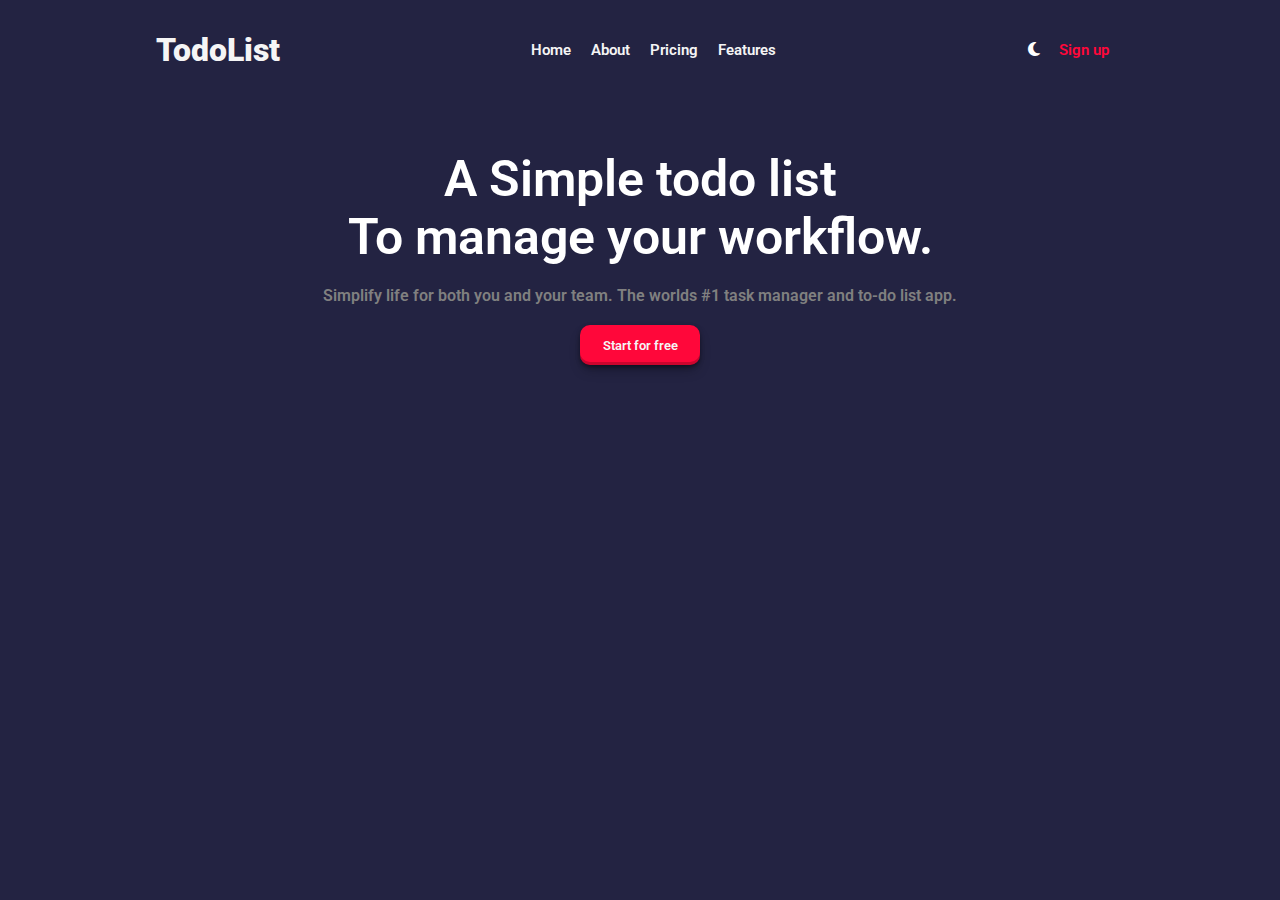
<file: index.html>
<!DOCTYPE html>
<html lang="en">
<head>
    <meta charset="UTF-8">
    <meta name="viewport" content="width=device-width, initial-scale=1.0">
    <link rel="stylesheet" href="./style2.css">
    <link rel="preconnect" href="https://fonts.googleapis.com">
    <link rel="preconnect" href="https://fonts.gstatic.com" crossorigin>
    <link rel="stylesheet" href="https://cdnjs.cloudflare.com/ajax/libs/font-awesome/6.6.0/css/all.min.css">
    <link href="https://fonts.googleapis.com/css2?family=Roboto:ital,wght@0,100;0,300;0,400;0,500;0,700;0,900;1,100;1,300;1,400;1,500;1,700;1,900&display=swap" rel="stylesheet">
    <title>TodoList</title>
</head>
<body class="dark-theme || light-theme">
    <section id="main" data-tab-content class="active">
        <header>
            <div class="logo">
                <h1>TodoList</h1>
            </div>
            <div class="link">
                <ul>
                    <li data-tab-target="#main"><a href="#">Home</a></li>
                    <li><a href="#">About</a></li>
                    <li><a href="#">Pricing</a></li>
                    <li><a href="#">Features</a></li>
                </ul>
            </div>
            <div class="button">
                <i class="fa-solid fa-moon"></i>
                <a href="./asset.html"><button type="button" id="btn">Sign up</button></a>
            </div>
        </header>
        <div class="center">
            <div class="quote">
                <h1>A Simple todo list</h1>
                <h1>To manage your workflow.</h1>
            </div>
            <div class="para">
                <p>Simplify life for both you and your team. The worlds #1 task manager and to-do list app.</p>
            </div>
            <div class="button2">
                <button data-tab-target="#todo" type="button" id="btn2">Start for free</button>
            </div>
        </div>
    </section>
    <section id="todo" data-tab-content>
        <div class="jojo">
            <div class="option">
                <h1>TodoList</h1>
    
                <div class="link2">
                    <ul>
                        <li data-tab-target="#main"><a href="#">Home</a></li>
                        <li><a href="#">Services</a></li>
                        <li><a href="#">List</a></li>
                        <li><a href="#">Project</a></li>
                    </ul>
                </div>
                <div class="setting">
                    <ul>
                        <li><a href="#">Settings</a></li>
                        <li><a href="#">Support</a></li>
                        <li><a href="#">Privacy</a></li>
                    </ul>
                </div>
            </div>
            <div class="todo">
                <div class="task">
                    <button id="btn3">+</button><h4>Add task</h4>
                    <dialog>
                        <form method="dialog">
                            <div class="mom">
                                <label for="name">Task:- 
                                    <input type="text" id="name" name="name" required>
                                </label>
                                <!-- <input type="text" id="name" name="name" required> -->
                            </div>
                            <div class="button3">
                                <button id="btn4">Add</button>
                                <button id="btn5">Close</button>
                            </div>
                        </form>
                    </dialog>
                </div>
                <div class="demo">
                </div>
            </div>
        </div>
    </section>
    <script src="./index.js"></script>
    <!-- <script src="./index2.js" ></script> -->
</body>
</html>
</file>
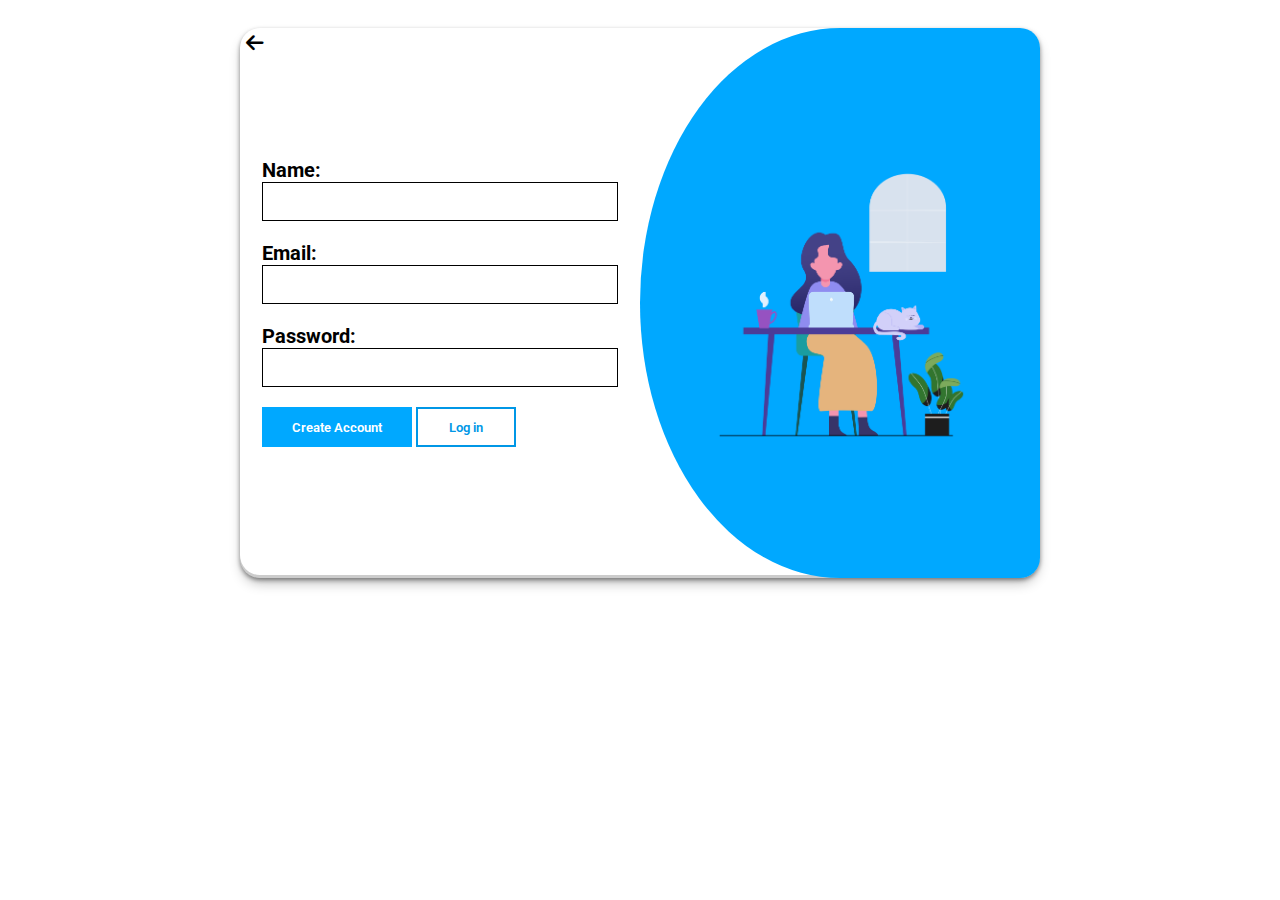
<file: asset.html>
<!DOCTYPE html>
<html lang="en">
<head>
    <meta charset="UTF-8">
    <meta name="viewport" content="width=device-width, initial-scale=1.0">
    <link rel="preconnect" href="https://fonts.googleapis.com">
    <link rel="preconnect" href="https://fonts.gstatic.com" crossorigin>
    <link rel="stylesheet" href="https://cdnjs.cloudflare.com/ajax/libs/font-awesome/6.6.0/css/all.min.css">
    <link href="https://fonts.googleapis.com/css2?family=Roboto:ital,wght@0,100;0,300;0,400;0,500;0,700;0,900;1,100;1,300;1,400;1,500;1,700;1,900&display=swap" rel="stylesheet">
    <link rel="stylesheet" href="./style3.css">
    <title>Practice</title>
</head>
<body>
    <section id="main" data-tab-content class="active">
        <div class="container">
            <div id="item1">
                <div id="header">
                    <a href="./index.html"><button id="btn"><i class="fa-solid fa-arrow-left"></i></button></a>
                </div>
                <form>
                    <label>
                        Name:
                        <input type="text" id="name" name="name" required>
                    </label>
                    <label>
                        Email:
                        <input type="email" id="email" name="email" required>
                    </label>
                    <label>
                        Password:
                        <input type="password" id="password" name="password" required>
                    </label>
                    <div id="button">
                        <button id="btn2">Create Account</button>
                        <button data-tab-target="#main2" id="btn3">Log in</button>
                    </div>
                </form>
            </div>
            <div id="item2">
                <img src="./vecteezy_people-working-at-home-office-and-typing-laptop-online_13166913.png">
            </div>
        </div>
    </section>
    <section id="main2" data-tab-content>
        <div class="container">
            <div id="item1">
                <div id="header">
                    <a href="./index2.html"><button id="btn"><i class="fa-solid fa-arrow-left"></i></button></a>
                </div>
                <form>
                    <label>
                        Email:
                        <input type="email" id="email" name="email" required>
                    </label>
                    <label>
                        Password:
                        <input type="password" id="password" name="password" required>
                    </label>
                    <div id="button">
                        <button style="width: 350px;" id="btn3">Log in</button>
                    </div>
                </form>
                <a class="signi" href="#" data-tab-target="#main">Dont have an account?</a>
            </div>
            <div id="item2">
                <h1>WELCOME BACK</h1>
            </div>
        </div>
    </section>
    <script src="./index2.js" defer></script>
</body>
</html>
</file>
<file: style2.css>
@import url('https://fonts.googleapis.com/css2?family=Modak&family=Pacifico&family=REM:ital,wght@0,100..900;1,100..900&family=Roboto:ital,wght@0,100;0,300;0,400;0,500;0,700;0,900;1,100;1,300;1,400;1,500;1,700;1,900&display=swap');
*
{
    margin: 0;
    padding: 0;
    box-sizing: border-box;
}
body
{
    background-color: white;
}
body.dark-theme
{
    background-color: #232342;
}
button
{
    cursor: pointer;
}
header
{
    padding: 30px;
    display: flex;
    align-items: center;
    justify-content: space-around;
}
.center
{
    padding: 50px;
    display: grid;
    align-items: center;
    justify-content: center;
    text-align: center;
    row-gap: 20px;
}
.quote h1
{
    font-size: 50px;
    font-family: 'Roboto', sans-serif;
    font-weight: 600;
}
body.dark-theme .quote h1
{
    color: white;
}
body.dark-theme i
{
    color: white;
}
i
{
    cursor: pointer;
}
.para p
{
    font-family: 'Roboto', sans-serif;
    font-weight: 600;
    color: grey;
}
::selection
{
    color: white;
    background-color: lightblue;
}
body.dark-theme ::selection
{
    background-color: #FF073A;
    color: white;
}
.logo h1
{
    font-family: 'Roboto', sans-serif;
    font-weight: 900;
}
body.dark-theme .logo h1
{
    color: whitesmoke;
}
.link ul
{
    display: flex;
    column-gap: 20px;
}
li
{
    list-style: none;
}
.link2 li:hover
{
    background-color: white;
}
.setting li:hover
{
    background-color: white;
}
.setting li:hover a
{
    color: #0097e6;
}
body.dark-theme .setting li:hover a
{
    color: #FF073A;
}
.link2 li:hover a
{
    color: #0097e6;
}
body.dark-theme .link2 li:hover a
{
    color: #FF073A;
}
a
{
    text-decoration: none;
    font-family: 'Roboto', sans-serif;
    font-weight: 600;
    font-size: 15px;
    color: black;
}
body.dark-theme a
{
    color: whitesmoke;
}
a:hover
{
    color: #0097e6;
}
body.dark-theme a:hover
{
    color: #FF073A;
}
#btn
{
    height: 40px;
    width: 80px;
    border-radius: 20px;
    font-size: 15px;
    font-family: 'Roboto', sans-serif;
    font-weight: 600;
    color: #0097e6;
    border: none;
    /* color: blue;
    border: 2px solid blue; */
    background: transparent;
}
body.dark-theme #btn
{
    color: #FF073A;
}
#btn:hover
{
    background-color: rgba(0, 0, 0, 0.13);
    transition: all 0.2s ease-in;
}
#btn2
{
    height: 40px;
    width: 120px;
    border-radius: 10px;
    border: none;
    font-family: 'Roboto', sans-serif;
    font-weight: 600;
    background-color: #00a8ff;
    color: whitesmoke;
    box-shadow: rgba(0, 0, 0, 0.4) 0px 2px 4px, rgba(0, 0, 0, 0.3) 0px 7px 13px -3px, rgba(0, 0, 0, 0.2) 0px -3px 0px inset;
}
body.dark-theme #btn2
{
    background-color: #FF073A;
}
#btn2:hover
{
    cursor: pointer;
    background-color: #0097e6;
    /* box-shadow: 2px 2px 5px black; */
    transition: all 0.2s ease-in;
}
body.dark-theme #btn2:hover
{
    background-color: #e20000;
}
#btn2:active
{
    background-color: #0097e6;
    box-shadow: none;
    /* transform: translateY(4px); */
}
[data-tab-content]
{
    display: none;
}
.active[data-tab-content]
{
    display: block;
}
.jojo
{
    display: flex;
    min-height: 100vh;
}
#todo h1
{
    font-size: 40px;
    font-family: 'Roboto', sans-serif;
    font-weight: 900;
    color: white;
}
body.dark-theme #todo h1
{
    color: #232342;
}
.option
{
    padding: 50px;
    display: grid;
    align-items: center;
    justify-content: center;
    width: 20%;
    background-color: #0097e6;
}
body.dark-theme .option
{
    background-color: #FF073A;
}
.link2 a
{
    color: white;
    font-size: 20px;
}
.setting a
{
    color: white;
    font-size: 20px;
}
.todo
{
    width: 80%;
}
.todo .task
{
    padding: 30px;
    display: flex;
    align-items: center;
    justify-content: center;
    column-gap: 10px;
}
.task h4
{
    font-family: 'Roboto', sans-serif;
    font-weight: 600;
    font-size: 18px;
}
#btn3
{
    background: transparent;
    color: #00a8ff;
    font-family: 'Roboto', sans-serif;
    font-weight: 900;
    font-size: 20px;
    border: none;
}
body.dark-theme #btn3
{
    color: #FF073A;
}
body.dark-theme h4
{
    color: white;
}
dialog
{
    inset: 0.5rem;
    height: 200px;
    margin: auto;
    border: none;
    align-items: center;
    justify-content: center;
    text-align: center;
    width: 300px;
    box-shadow: 5px 5px 0px black;
}
body.dark-theme dialog
{
    background-color: #232342;
    box-shadow: 5px 5px 0px #FF073A;
    color: whitesmoke;
}
form
{
    display: grid;
    align-items: center;
    justify-content: center;
    row-gap: 10px;
}
form input
{
    height: 30px;
    width: 200px;
}
#btn4
{
    height: 30px;
    width: 80px;
    font-family: 'Roboto', sans-serif;
    background-color: #00a8ff;
    color: white;
    border: none;
}
#btn5
{
    height: 30px;
    width: 80px;
    color: white;
    border: none;
    font-family: 'Roboto', sans-serif;
    background-color: #0097e6;
}
body.dark-theme #btn4
{
    background-color: #FF073A;   
}
body.dark-theme #btn5
{
    background-color: #FF073A;
}
form label
{
    font-size: 20px;
    font-family: 'Roboto', sans-serif;
    font-weight: 800;
}
.demo
{
    display: grid;
    align-items: center;
    justify-content: center;
    row-gap: 10px;
}
.demo h2
{
    font-family: 'Roboto', sans-serif;
    font-weight: 900;
    font-size: 20px;
}
.demo button
{
    height: 40px;
    width: 100px;
    font-family: 'Roboto', sans-serif;
    font-weight: 600;
    font-size: 15px;
    border: none;
    background-color: #00a8ff;
    color: white;
}
body.dark-theme .demo button
{
    background-color: #e20000;
}
.demo button:hover
{
    background-color: #0097e6;
    transition: all 0.2s ease-in;
}
body.dark-theme .demo button:hover
{
    background-color: #FF073A;
    transition: all 0.2s ease-in-out;
}
.paragraph
{
    background-color: #0097e6;
    color: white;
    font-family: 'Roboto', sans-serif;
    font-weight: 900;
    font-size: 20px;
    display: flex;
    align-items: center;
    width: 800px;
    justify-content: space-between;
}
body.dark-theme .paragraph
{
    background-color: #FF073A;
}
</file>
<file: style3.css>
@import url('https://fonts.googleapis.com/css2?family=Modak&family=Pacifico&family=REM:ital,wght@0,100..900;1,100..900&family=Roboto:ital,wght@0,100;0,300;0,400;0,500;0,700;0,900;1,100;1,300;1,400;1,500;1,700;1,900&display=swap');

#main
{
    padding: 20px;
    align-items: center;
    justify-content: center;
}
#main .container
{
    height: 550px;
    width: 800px;
    display: flex;
    border-radius: 20px;
    box-shadow: rgba(0, 0, 0, 0.4) 0px 2px 4px, rgba(0, 0, 0, 0.3) 0px 7px 13px -3px, rgba(0, 0, 0, 0.2) 0px -3px 0px inset;
}
#main2
{
    padding: 20px;
    align-items: center;
    justify-content: center;
}
#main2 .container
{
    height: 550px;
    width: 800px;
    display: flex;
    border-radius: 20px;
    box-shadow: rgba(0, 0, 0, 0.4) 0px 2px 4px, rgba(0, 0, 0, 0.3) 0px 7px 13px -3px, rgba(0, 0, 0, 0.2) 0px -3px 0px inset;
}
#main2 .container #item1
{
    width: 50%;
}
#main2 .container #item2
{
    background-color: #0097e6;
    width: 50%;
    display: grid;
    align-items: center;
    justify-content: center;
    text-align: center;
    font-family: 'Segoe UI', Tahoma, Geneva, Verdana, sans-serif;
    font-size: 30px;
    color: white;
    border-top-right-radius: 20px;
    border-bottom-right-radius: 20px;
}
#main .container #item1
{
    width: 50%;
}
#main .container #item2
{
    background-color: #00a8ff;
    border-top-left-radius: 50%;
    border-bottom-left-radius: 50%;
    border-top-right-radius: 20px;
    border-bottom-right-radius: 20px;
    width: 50%;
    display: grid;
    align-items: center;
    justify-content: center;
}
#item1 form
{
    display: grid;
    align-items: center;
    justify-content: center;
    row-gap: 20px;
    padding: 100px;
}
#item1 .signi
{
    position: absolute;
    text-indent: 20px;
    text-decoration: none;
    color: black;
    font-family: 'Segoe UI', Tahoma, Geneva, Verdana, sans-serif;
}
#item1 form label
{
    display: grid;
    font-size: 20px;
    font-family: 'Roboto', sans-serif;
    font-weight: 700;
}
#item2 img
{
    height: 300px;
    width: 300px;
}
#btn
{
    height: 30px;
    width: 30px;
    border-radius: 50%;
    border: none;
    background: transparent;
}
#btn:hover
{
    background-color: #0097e6;
    transition: all 0.2s ease-in-out;
}
#btn:hover i
{
    color: white;
}
i
{
    font-size: 20px;
}
input
{
    height: 35px;
    width: 350px;
    border: 1px solid black;
    caret-color: transparent;
    font-family: 'Roboto', sans-serif;
    font-weight: 600;
}
input:user-invalid
{
    border-color: red;
}
input:user-valid
{
    border-color: greenyellow;
}
input:focus
{
    border-radius: 20px;
    transition: all 0.2s ease-in-out;
}
[data-tab-content]
{
    display: none;
}
.active[data-tab-content]
{
    display: grid;
}
#button #btn2
{
    height: 40px;
    width: 150px;
    border: none;
    background-color: #00a8ff;
    color: white;
    font-family: 'Roboto', sans-serif;
    font-weight: 600;
}
#button #btn2:hover
{
    border-radius: 20px;
    transition: all 0.2s ease-in-out;
}
#button #btn3
{
    height: 40px;
    width: 100px;
    border: 2px solid #0097e6;
    color: #0097e6;
    background: transparent;
    font-family: 'Roboto', sans-serif;
    font-weight: 600;
}
#button #btn3:hover
{
    background-color: #0097e6;
    color: white;
    border: none;
    border-radius: 20px;
    transition: all 0.2s ease-in-out;
}
</file>
